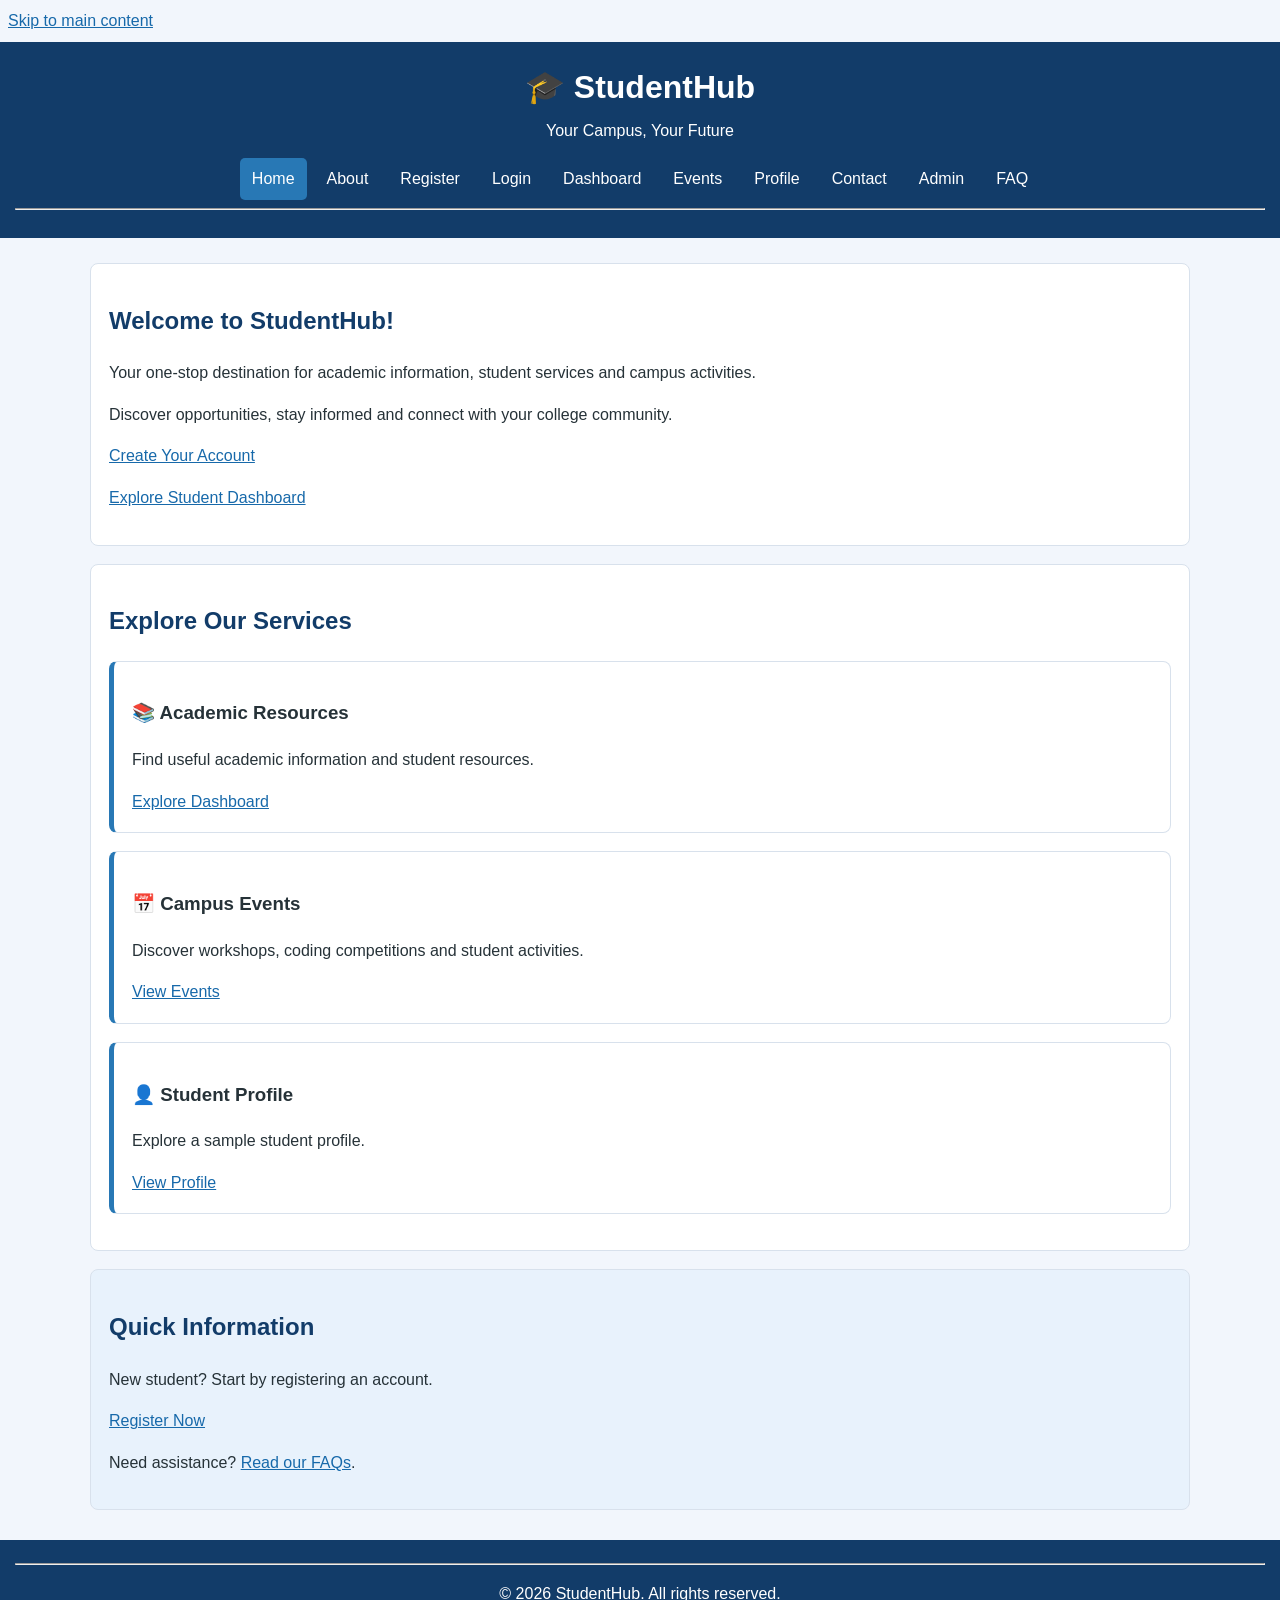
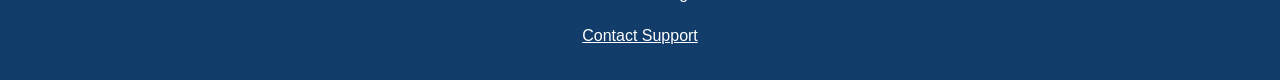
<file: index.html>
<!DOCTYPE html>
<html lang="en">
<head>
    <meta charset="UTF-8">
    <meta name="viewport" content="width=device-width, initial-scale=1.0">
    <title>StudentHub | Home</title>
    <link rel="stylesheet" href="style.css">
</head>
<body>
<a href="#main-content">Skip to main content</a>
<header>
    <h1>🎓 StudentHub</h1>
    <p>Your Campus, Your Future</p>
    <nav aria-label="Main navigation">
        <ul>
            <li><a href="index.html" aria-current="page">Home</a></li>
            <li><a href="about.html">About</a></li>
            <li><a href="register.html">Register</a></li>
            <li><a href="login.html">Login</a></li>
            <li><a href="dashboard.html">Dashboard</a></li>
            <li><a href="events.html">Events</a></li>
            <li><a href="profile.html">Profile</a></li>
            <li><a href="contact.html">Contact</a></li>
            <li><a href="admin.html">Admin</a></li>
            <li><a href="faq.html">FAQ</a></li>
        </ul>
    </nav>
    <hr>
</header>

<main id="main-content">
    <section>
        <h2>Welcome to StudentHub!</h2>
        <p>Your one-stop destination for academic information, student services and campus activities.</p>
        <p>Discover opportunities, stay informed and connect with your college community.</p>
        <p><a href="register.html">Create Your Account</a></p>
        <p><a href="dashboard.html">Explore Student Dashboard</a></p>
    </section>

    <section>
        <h2>Explore Our Services</h2>
        <article>
            <h3>📚 Academic Resources</h3>
            <p>Find useful academic information and student resources.</p>
            <a href="dashboard.html">Explore Dashboard</a>
        </article>
        <article>
            <h3>📅 Campus Events</h3>
            <p>Discover workshops, coding competitions and student activities.</p>
            <a href="events.html">View Events</a>
        </article>
        <article>
            <h3>👤 Student Profile</h3>
            <p>Explore a sample student profile.</p>
            <a href="profile.html">View Profile</a>
        </article>
    </section>

    <aside>
        <h2>Quick Information</h2>
        <p>New student? Start by registering an account.</p>
        <p><a href="register.html">Register Now</a></p>
        <p>Need assistance? <a href="faq.html">Read our FAQs</a>.</p>
    </aside>
</main>

<footer>
    <hr>
    <p>&copy; 2026 StudentHub. All rights reserved.</p>
    <p><a href="contact.html">Contact Support</a></p>
</footer>
</body>
</html>
</file>
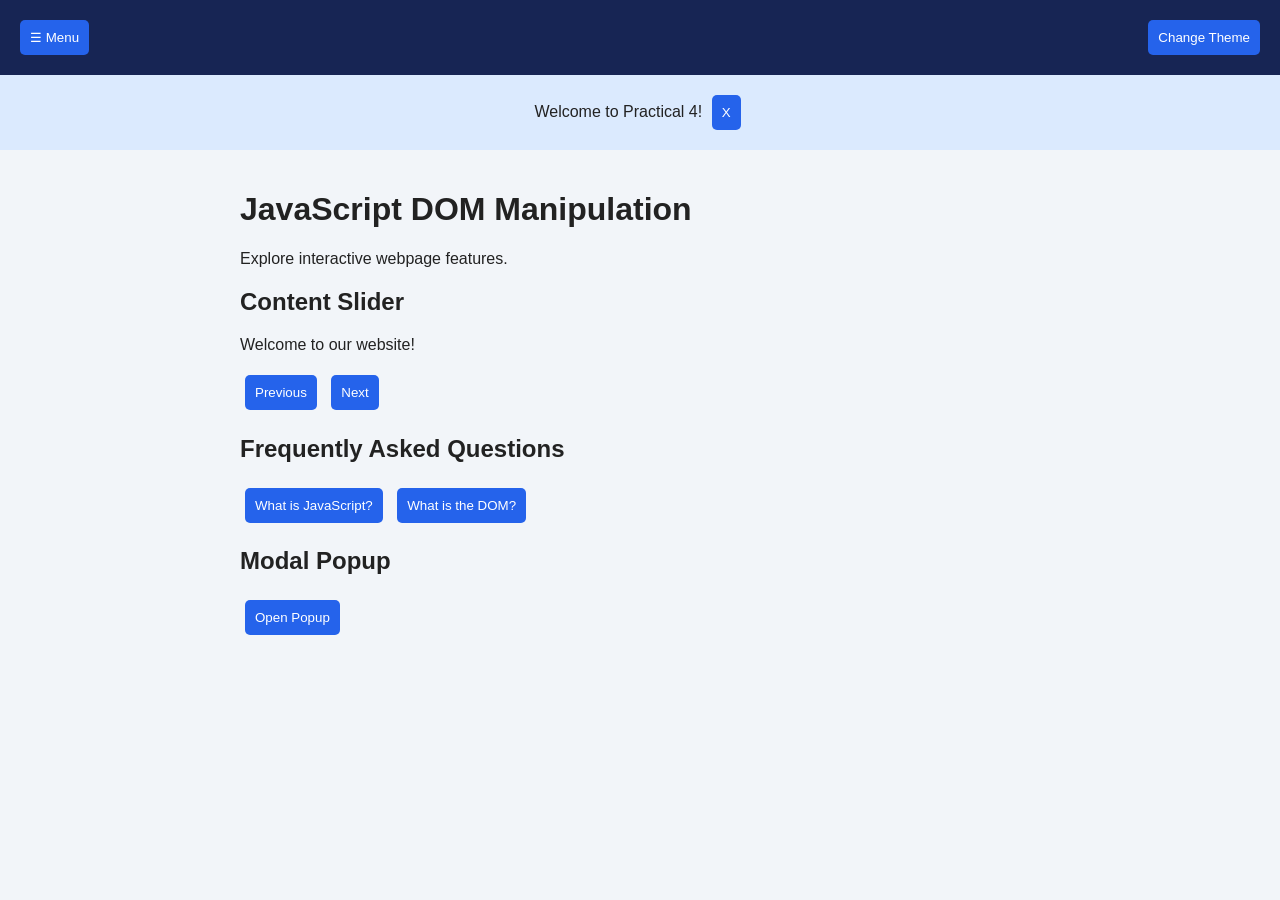
<file: practical4/index.html>
<!DOCTYPE html>
<html lang="en">
<head>
    <meta charset="UTF-8">
    <meta name="viewport" content="width=device-width, initial-scale=1.0">
    <title>Practical 4 - JavaScript Interactivity</title>
    <link rel="stylesheet" href="style.css">
</head>
<body>

    <nav>
        <button id="menuBtn">☰ Menu</button>
        <div id="menu">
            <a href="#home">Home</a>
            <a href="#faq">FAQ</a>
        </div>
        <button id="themeBtn">Change Theme</button>
    </nav>

    <div id="notice">
        Welcome to Practical 4!
        <button id="closeNotice">X</button>
    </div>

    <main id="home">
        <h1>JavaScript DOM Manipulation</h1>
        <p>Explore interactive webpage features.</p>

        <h2>Content Slider</h2>
        <p id="slide">Welcome to our website!</p>
        <button id="prevBtn">Previous</button>
        <button id="nextBtn">Next</button>

        <h2 id="faq">Frequently Asked Questions</h2>
        <button class="question">What is JavaScript?</button>
        <p class="answer">JavaScript makes webpages interactive.</p>

        <button class="question">What is the DOM?</button>
        <p class="answer">DOM represents the webpage as objects.</p>

        <h2>Modal Popup</h2>
        <button id="openModal">Open Popup</button>
    </main>

    <div id="modal" class="modal">
        <div class="modalContent">
            <button id="closeModal">X</button>
            <h2>Hello!</h2>
            <p>This is a JavaScript modal popup.</p>
        </div>
    </div>

    <script src="script.js"></script>
</body>
</html>
</file>
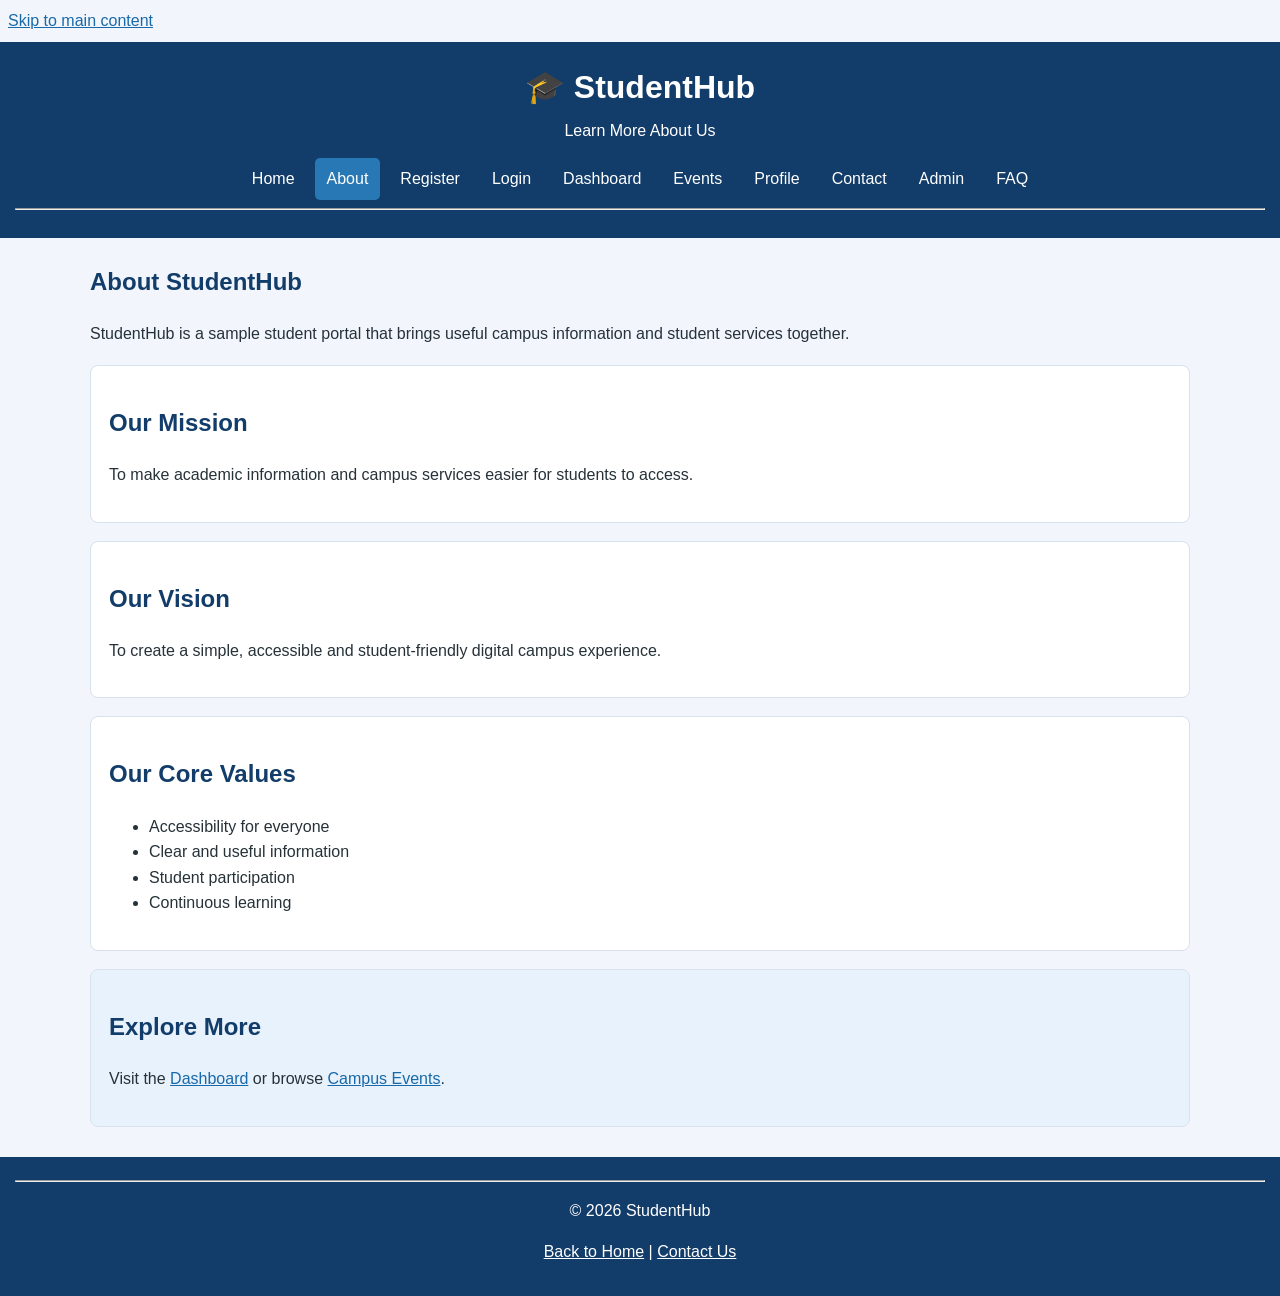
<file: about.html>
<!DOCTYPE html>
<html lang="en">
<head>
    <meta charset="UTF-8">
    <meta name="viewport" content="width=device-width, initial-scale=1.0">
    <title>StudentHub | About</title>
    <link rel="stylesheet" href="style.css">
</head>
<body>
<a href="#main-content">Skip to main content</a>
<header>
    <h1>🎓 StudentHub</h1>
    <p>Learn More About Us</p>
    <nav aria-label="Main navigation">
        <ul>
            <li><a href="index.html">Home</a></li>
            <li><a href="about.html" aria-current="page">About</a></li>
            <li><a href="register.html">Register</a></li>
            <li><a href="login.html">Login</a></li>
            <li><a href="dashboard.html">Dashboard</a></li>
            <li><a href="events.html">Events</a></li>
            <li><a href="profile.html">Profile</a></li>
            <li><a href="contact.html">Contact</a></li>
            <li><a href="admin.html">Admin</a></li>
            <li><a href="faq.html">FAQ</a></li>
        </ul>
    </nav>
    <hr>
</header>
<main id="main-content">
    <h2>About StudentHub</h2>
    <p>StudentHub is a sample student portal that brings useful campus information and student services together.</p>

    <section>
        <h2>Our Mission</h2>
        <p>To make academic information and campus services easier for students to access.</p>
    </section>
    <section>
        <h2>Our Vision</h2>
        <p>To create a simple, accessible and student-friendly digital campus experience.</p>
    </section>
    <section>
        <h2>Our Core Values</h2>
        <ul>
            <li>Accessibility for everyone</li>
            <li>Clear and useful information</li>
            <li>Student participation</li>
            <li>Continuous learning</li>
        </ul>
    </section>
    <aside>
        <h2>Explore More</h2>
        <p>Visit the <a href="dashboard.html">Dashboard</a> or browse <a href="events.html">Campus Events</a>.</p>
    </aside>
</main>
<footer>
    <hr>
    <p>&copy; 2026 StudentHub</p>
    <p><a href="index.html">Back to Home</a> | <a href="contact.html">Contact Us</a></p>
</footer>
</body>
</html>
</file>
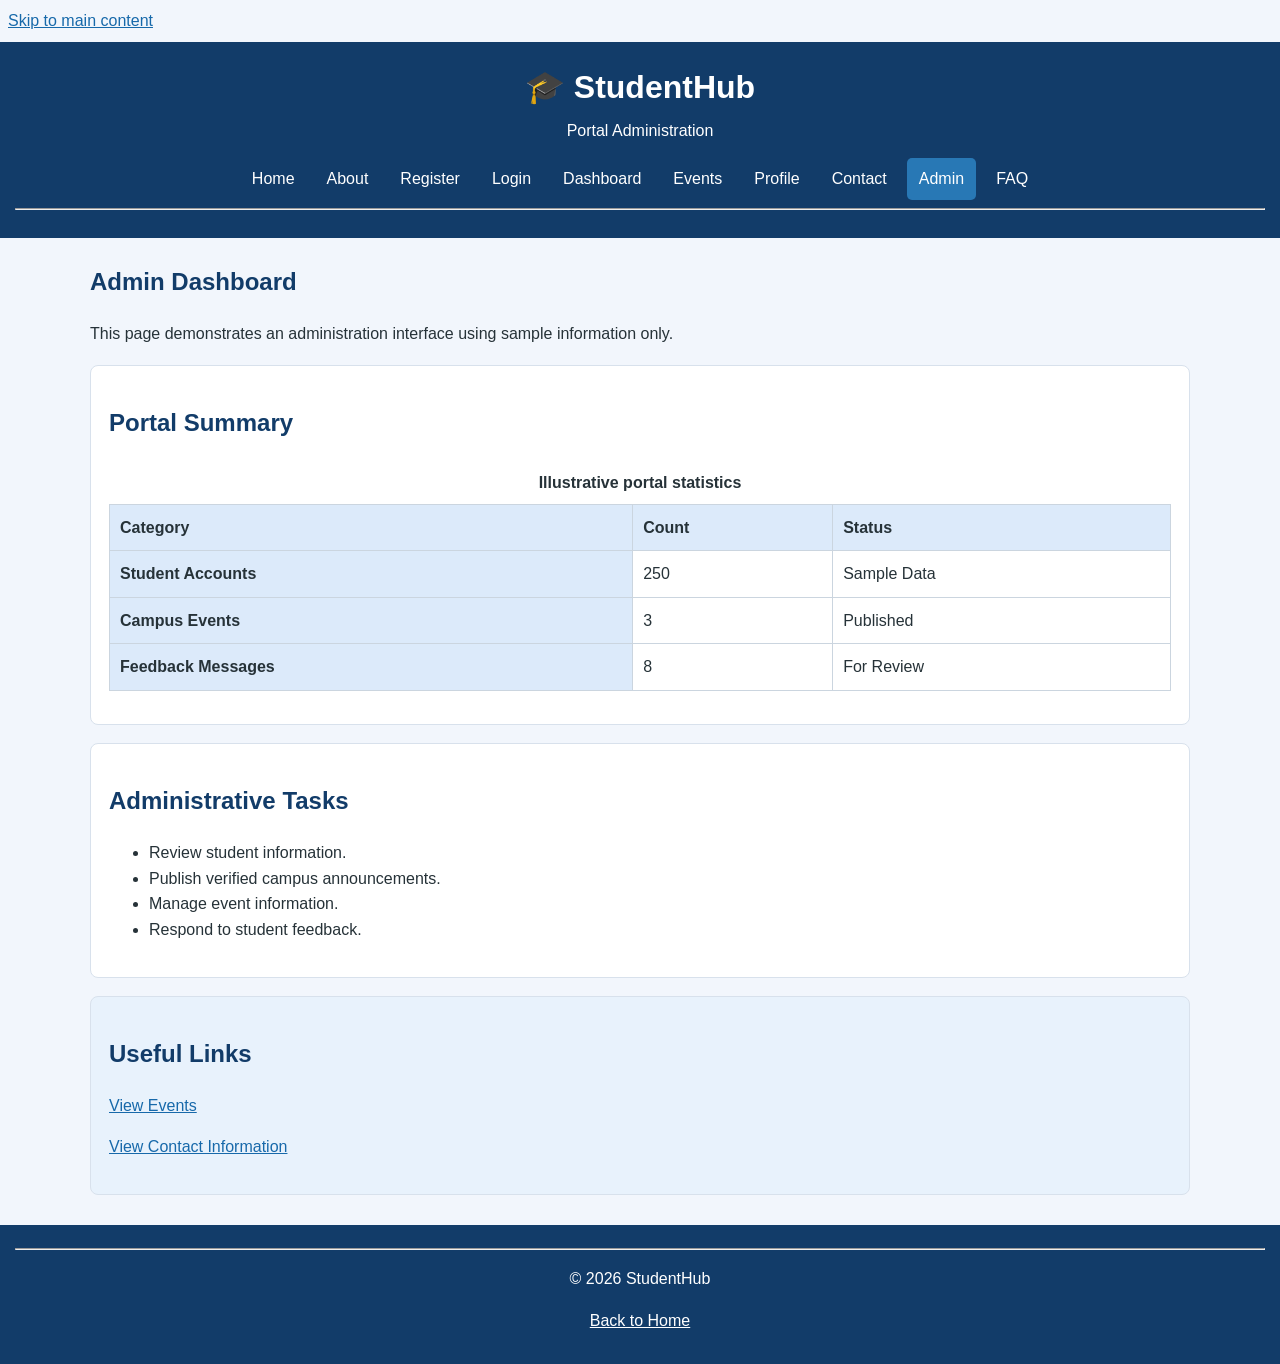
<file: admin.html>
<!DOCTYPE html>
<html lang="en">
<head>
    <meta charset="UTF-8">
    <meta name="viewport" content="width=device-width, initial-scale=1.0">
    <title>StudentHub | Admin</title>
    <link rel="stylesheet" href="style.css">
</head>
<body>
<a href="#main-content">Skip to main content</a>
<header>
    <h1>🎓 StudentHub</h1>
    <p>Portal Administration</p>
    <nav aria-label="Main navigation">
        <ul>
            <li><a href="index.html">Home</a></li>
            <li><a href="about.html">About</a></li>
            <li><a href="register.html">Register</a></li>
            <li><a href="login.html">Login</a></li>
            <li><a href="dashboard.html">Dashboard</a></li>
            <li><a href="events.html">Events</a></li>
            <li><a href="profile.html">Profile</a></li>
            <li><a href="contact.html">Contact</a></li>
            <li><a href="admin.html" aria-current="page">Admin</a></li>
            <li><a href="faq.html">FAQ</a></li>
        </ul>
    </nav>
    <hr>
</header>
<main id="main-content">
    <h2>Admin Dashboard</h2>
    <p>This page demonstrates an administration interface using sample information only.</p>

    <section>
        <h2>Portal Summary</h2>
        <table>
            <caption>Illustrative portal statistics</caption>
            <thead>
                <tr>
                    <th scope="col">Category</th>
                    <th scope="col">Count</th>
                    <th scope="col">Status</th>
                </tr>
            </thead>
            <tbody>
                <tr><th scope="row">Student Accounts</th><td>250</td><td>Sample Data</td></tr>
                <tr><th scope="row">Campus Events</th><td>3</td><td>Published</td></tr>
                <tr><th scope="row">Feedback Messages</th><td>8</td><td>For Review</td></tr>
            </tbody>
        </table>
    </section>

    <section>
        <h2>Administrative Tasks</h2>
        <ul>
            <li>Review student information.</li>
            <li>Publish verified campus announcements.</li>
            <li>Manage event information.</li>
            <li>Respond to student feedback.</li>
        </ul>
    </section>

    <aside>
        <h2>Useful Links</h2>
        <p><a href="events.html">View Events</a></p>
        <p><a href="contact.html">View Contact Information</a></p>
    </aside>
</main>
<footer>
    <hr>
    <p>&copy; 2026 StudentHub</p>
    <p><a href="index.html">Back to Home</a></p>
</footer>
</body>
</html>
</file>
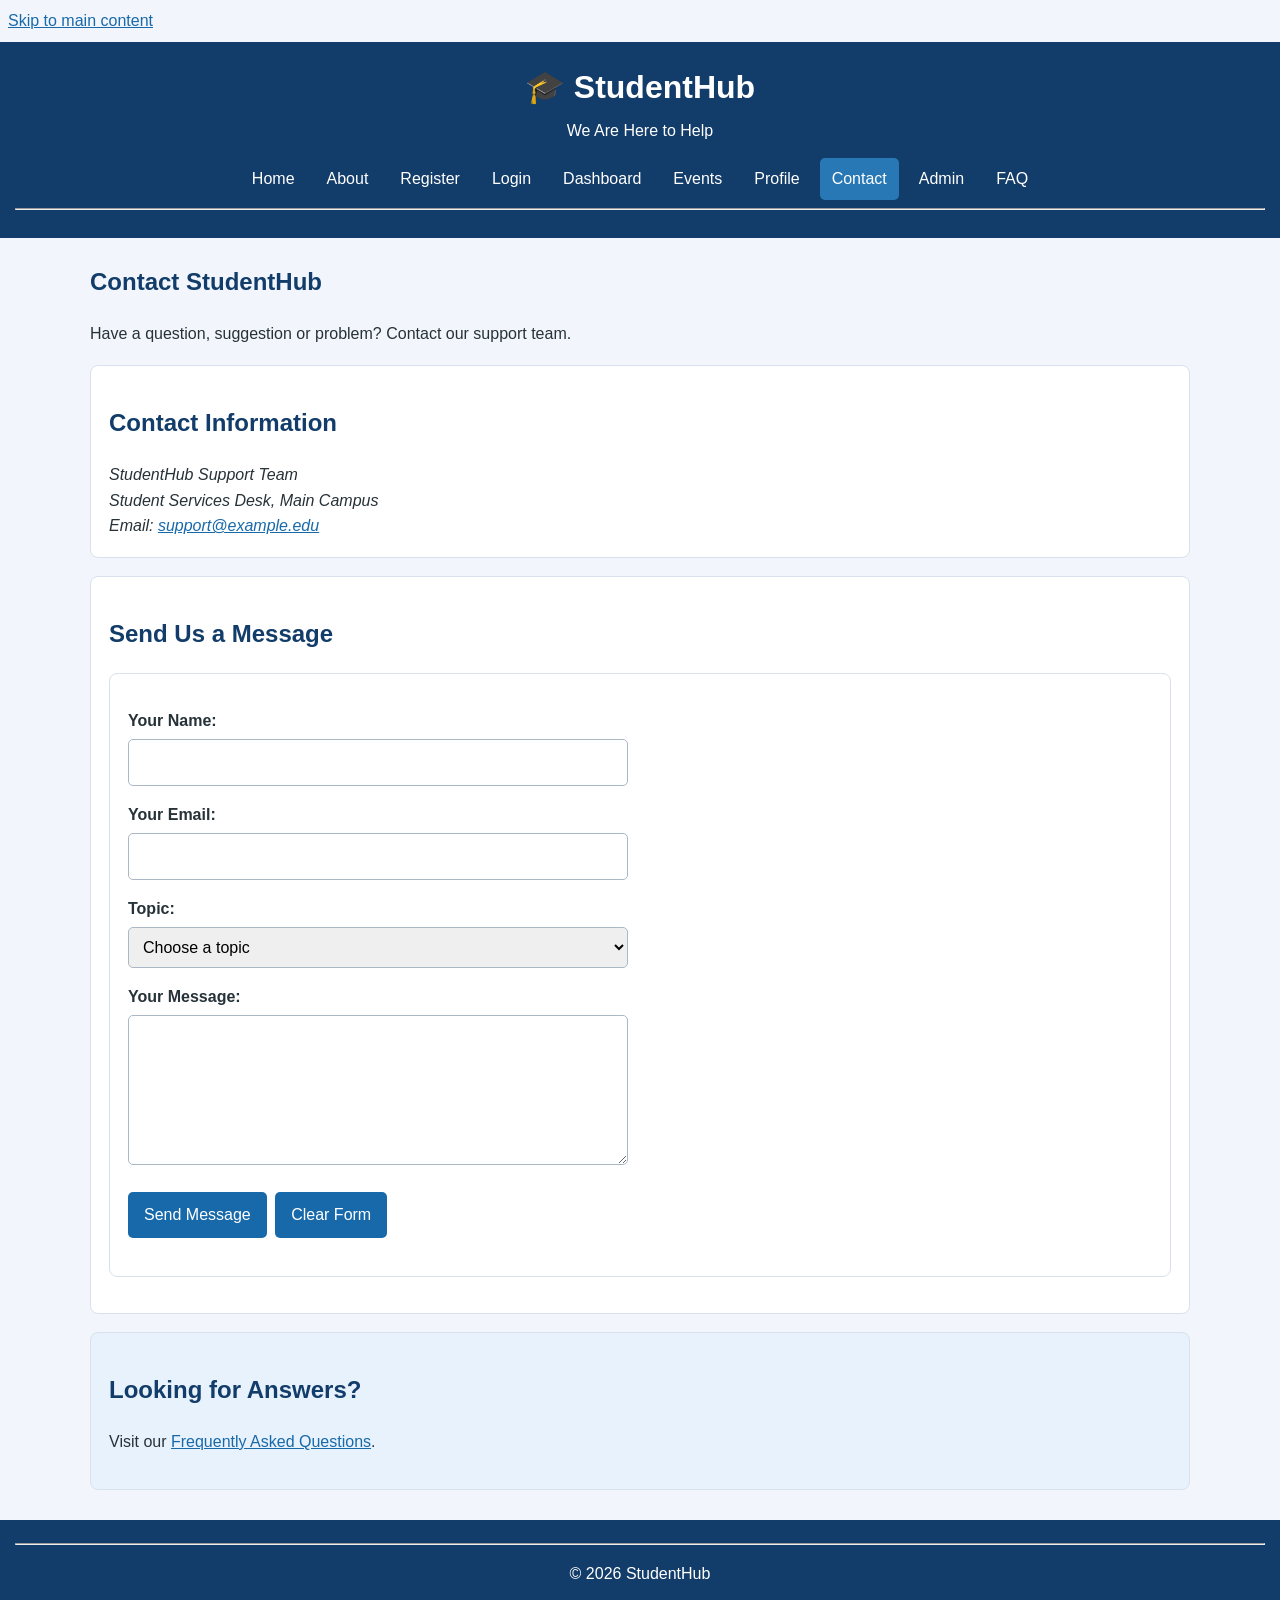
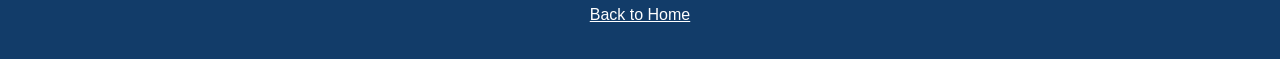
<file: contact.html>
<!DOCTYPE html>
<html lang="en">
<head>
    <meta charset="UTF-8">
    <meta name="viewport" content="width=device-width, initial-scale=1.0">
    <title>StudentHub | Contact</title>
    <link rel="stylesheet" href="style.css">
</head>
<body>
<a href="#main-content">Skip to main content</a>
<header>
    <h1>🎓 StudentHub</h1>
    <p>We Are Here to Help</p>
    <nav aria-label="Main navigation">
        <ul>
            <li><a href="index.html">Home</a></li>
            <li><a href="about.html">About</a></li>
            <li><a href="register.html">Register</a></li>
            <li><a href="login.html">Login</a></li>
            <li><a href="dashboard.html">Dashboard</a></li>
            <li><a href="events.html">Events</a></li>
            <li><a href="profile.html">Profile</a></li>
            <li><a href="contact.html" aria-current="page">Contact</a></li>
            <li><a href="admin.html">Admin</a></li>
            <li><a href="faq.html">FAQ</a></li>
        </ul>
    </nav>
    <hr>
</header>
<main id="main-content">
    <h2>Contact StudentHub</h2>
    <p>Have a question, suggestion or problem? Contact our support team.</p>

    <section>
        <h2>Contact Information</h2>
        <address>
            StudentHub Support Team<br>
            Student Services Desk, Main Campus<br>
            Email: <a href="mailto:support@example.edu">support@example.edu</a>
        </address>
    </section>

    <section>
        <h2>Send Us a Message</h2>
        <form action="#" method="get">
            <p>
                <label for="name">Your Name:</label><br>
                <input type="text" id="name" name="name" autocomplete="name" required>
            </p>
            <p>
                <label for="email">Your Email:</label><br>
                <input type="email" id="email" name="email" autocomplete="email" required>
            </p>
            <p>
                <label for="topic">Topic:</label><br>
                <select id="topic" name="topic" required>
                    <option value="">Choose a topic</option>
                    <option>Account Support</option>
                    <option>Campus Events</option>
                    <option>Technical Problem</option>
                    <option>General Feedback</option>
                </select>
            </p>
            <p>
                <label for="message">Your Message:</label><br>
                <textarea id="message" name="message" rows="5" cols="35" required></textarea>
            </p>
            <p>
                <button type="submit">Send Message</button>
                <button type="reset">Clear Form</button>
            </p>
        </form>
    </section>

    <aside>
        <h2>Looking for Answers?</h2>
        <p>Visit our <a href="faq.html">Frequently Asked Questions</a>.</p>
    </aside>
</main>
<footer>
    <hr>
    <p>&copy; 2026 StudentHub</p>
    <p><a href="index.html">Back to Home</a></p>
</footer>
</body>
</html>
</file>
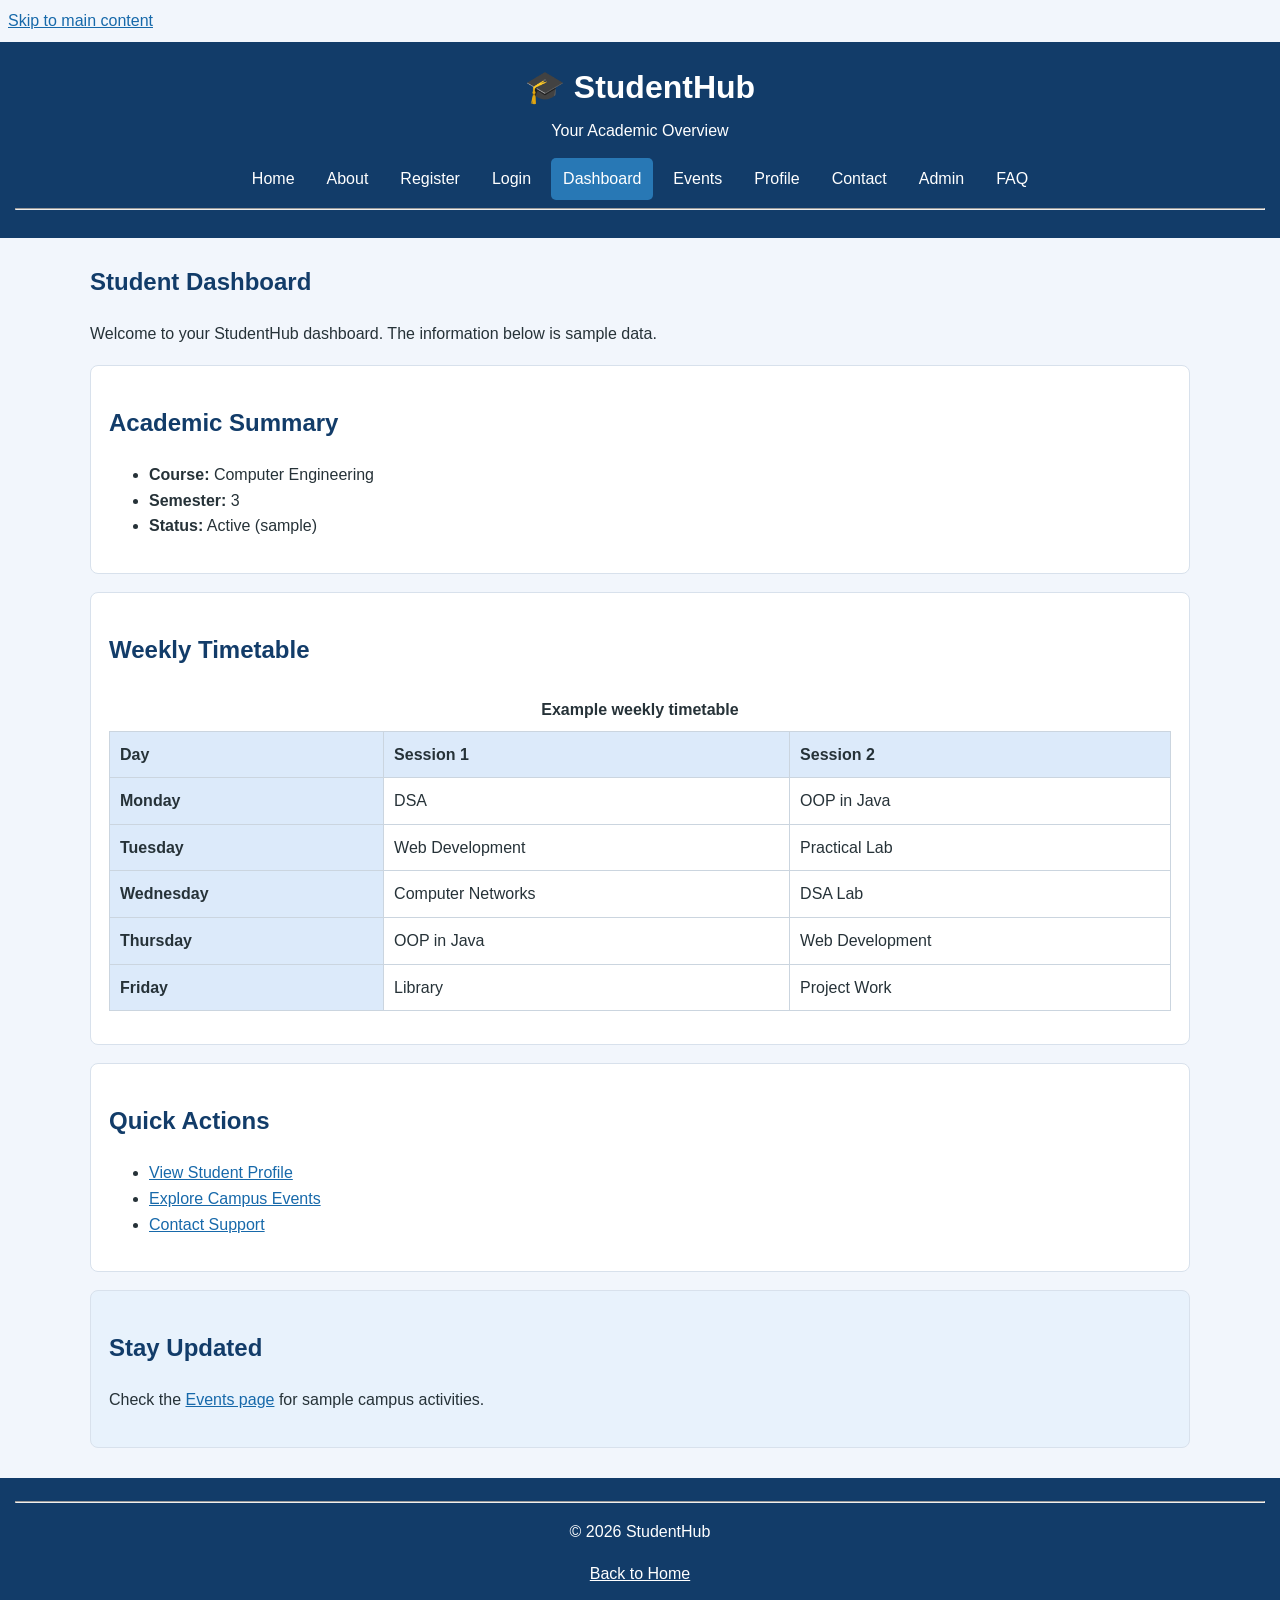
<file: dashboard.html>
<!DOCTYPE html>
<html lang="en">
<head>
    <meta charset="UTF-8">
    <meta name="viewport" content="width=device-width, initial-scale=1.0">
    <title>StudentHub | Dashboard</title>
    <link rel="stylesheet" href="style.css">
</head>
<body>
<a href="#main-content">Skip to main content</a>
<header>
    <h1>🎓 StudentHub</h1>
    <p>Your Academic Overview</p>
    <nav aria-label="Main navigation">
        <ul>
            <li><a href="index.html">Home</a></li>
            <li><a href="about.html">About</a></li>
            <li><a href="register.html">Register</a></li>
            <li><a href="login.html">Login</a></li>
            <li><a href="dashboard.html" aria-current="page">Dashboard</a></li>
            <li><a href="events.html">Events</a></li>
            <li><a href="profile.html">Profile</a></li>
            <li><a href="contact.html">Contact</a></li>
            <li><a href="admin.html">Admin</a></li>
            <li><a href="faq.html">FAQ</a></li>
        </ul>
    </nav>
    <hr>
</header>
<main id="main-content">
    <h2>Student Dashboard</h2>
    <p>Welcome to your StudentHub dashboard. The information below is sample data.</p>

    <section>
        <h2>Academic Summary</h2>
        <ul>
            <li><strong>Course:</strong> Computer Engineering</li>
            <li><strong>Semester:</strong> 3</li>
            <li><strong>Status:</strong> Active (sample)</li>
        </ul>
    </section>

    <section>
        <h2>Weekly Timetable</h2>
        <table>
            <caption>Example weekly timetable</caption>
            <thead>
                <tr>
                    <th scope="col">Day</th>
                    <th scope="col">Session 1</th>
                    <th scope="col">Session 2</th>
                </tr>
            </thead>
            <tbody>
                <tr><th scope="row">Monday</th><td>DSA</td><td>OOP in Java</td></tr>
                <tr><th scope="row">Tuesday</th><td>Web Development</td><td>Practical Lab</td></tr>
                <tr><th scope="row">Wednesday</th><td>Computer Networks</td><td>DSA Lab</td></tr>
                <tr><th scope="row">Thursday</th><td>OOP in Java</td><td>Web Development</td></tr>
                <tr><th scope="row">Friday</th><td>Library</td><td>Project Work</td></tr>
            </tbody>
        </table>
    </section>

    <section>
        <h2>Quick Actions</h2>
        <ul>
            <li><a href="profile.html">View Student Profile</a></li>
            <li><a href="events.html">Explore Campus Events</a></li>
            <li><a href="contact.html">Contact Support</a></li>
        </ul>
    </section>

    <aside>
        <h2>Stay Updated</h2>
        <p>Check the <a href="events.html">Events page</a> for sample campus activities.</p>
    </aside>
</main>
<footer>
    <hr>
    <p>&copy; 2026 StudentHub</p>
    <p><a href="index.html">Back to Home</a></p>
</footer>
</body>
</html>
</file>
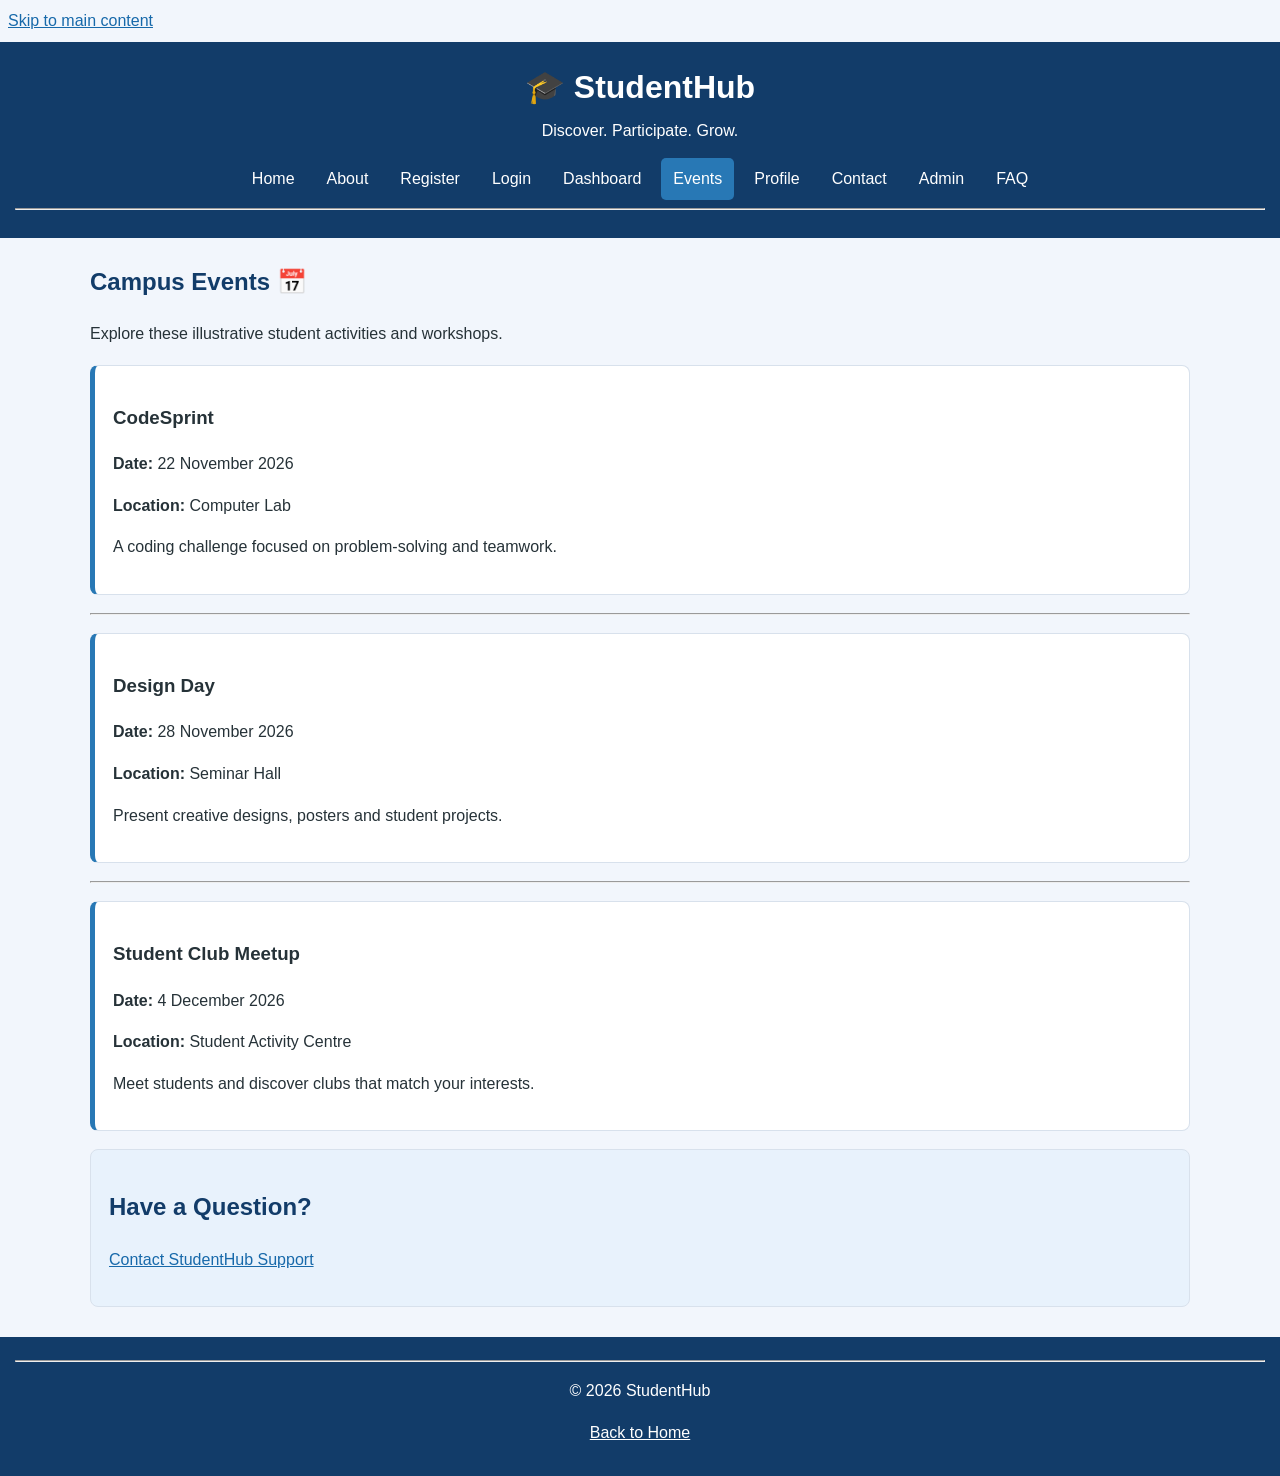
<file: events.html>
<!DOCTYPE html>
<html lang="en">
<head>
    <meta charset="UTF-8">
    <meta name="viewport" content="width=device-width, initial-scale=1.0">
    <title>StudentHub | Events</title>
    <link rel="stylesheet" href="style.css">
</head>
<body>
<a href="#main-content">Skip to main content</a>
<header>
    <h1>🎓 StudentHub</h1>
    <p>Discover. Participate. Grow.</p>
    <nav aria-label="Main navigation">
        <ul>
            <li><a href="index.html">Home</a></li>
            <li><a href="about.html">About</a></li>
            <li><a href="register.html">Register</a></li>
            <li><a href="login.html">Login</a></li>
            <li><a href="dashboard.html">Dashboard</a></li>
            <li><a href="events.html" aria-current="page">Events</a></li>
            <li><a href="profile.html">Profile</a></li>
            <li><a href="contact.html">Contact</a></li>
            <li><a href="admin.html">Admin</a></li>
            <li><a href="faq.html">FAQ</a></li>
        </ul>
    </nav>
    <hr>
</header>
<main id="main-content">
    <h2>Campus Events 📅</h2>
    <p>Explore these illustrative student activities and workshops.</p>

    <article>
        <h3>CodeSprint</h3>
        <p><strong>Date:</strong> 22 November 2026</p>
        <p><strong>Location:</strong> Computer Lab</p>
        <p>A coding challenge focused on problem-solving and teamwork.</p>
    </article>
    <hr>
    <article>
        <h3>Design Day</h3>
        <p><strong>Date:</strong> 28 November 2026</p>
        <p><strong>Location:</strong> Seminar Hall</p>
        <p>Present creative designs, posters and student projects.</p>
    </article>
    <hr>
    <article>
        <h3>Student Club Meetup</h3>
        <p><strong>Date:</strong> 4 December 2026</p>
        <p><strong>Location:</strong> Student Activity Centre</p>
        <p>Meet students and discover clubs that match your interests.</p>
    </article>

    <aside>
        <h2>Have a Question?</h2>
        <p><a href="contact.html">Contact StudentHub Support</a></p>
    </aside>
</main>
<footer>
    <hr>
    <p>&copy; 2026 StudentHub</p>
    <p><a href="index.html">Back to Home</a></p>
</footer>
</body>
</html>
</file>
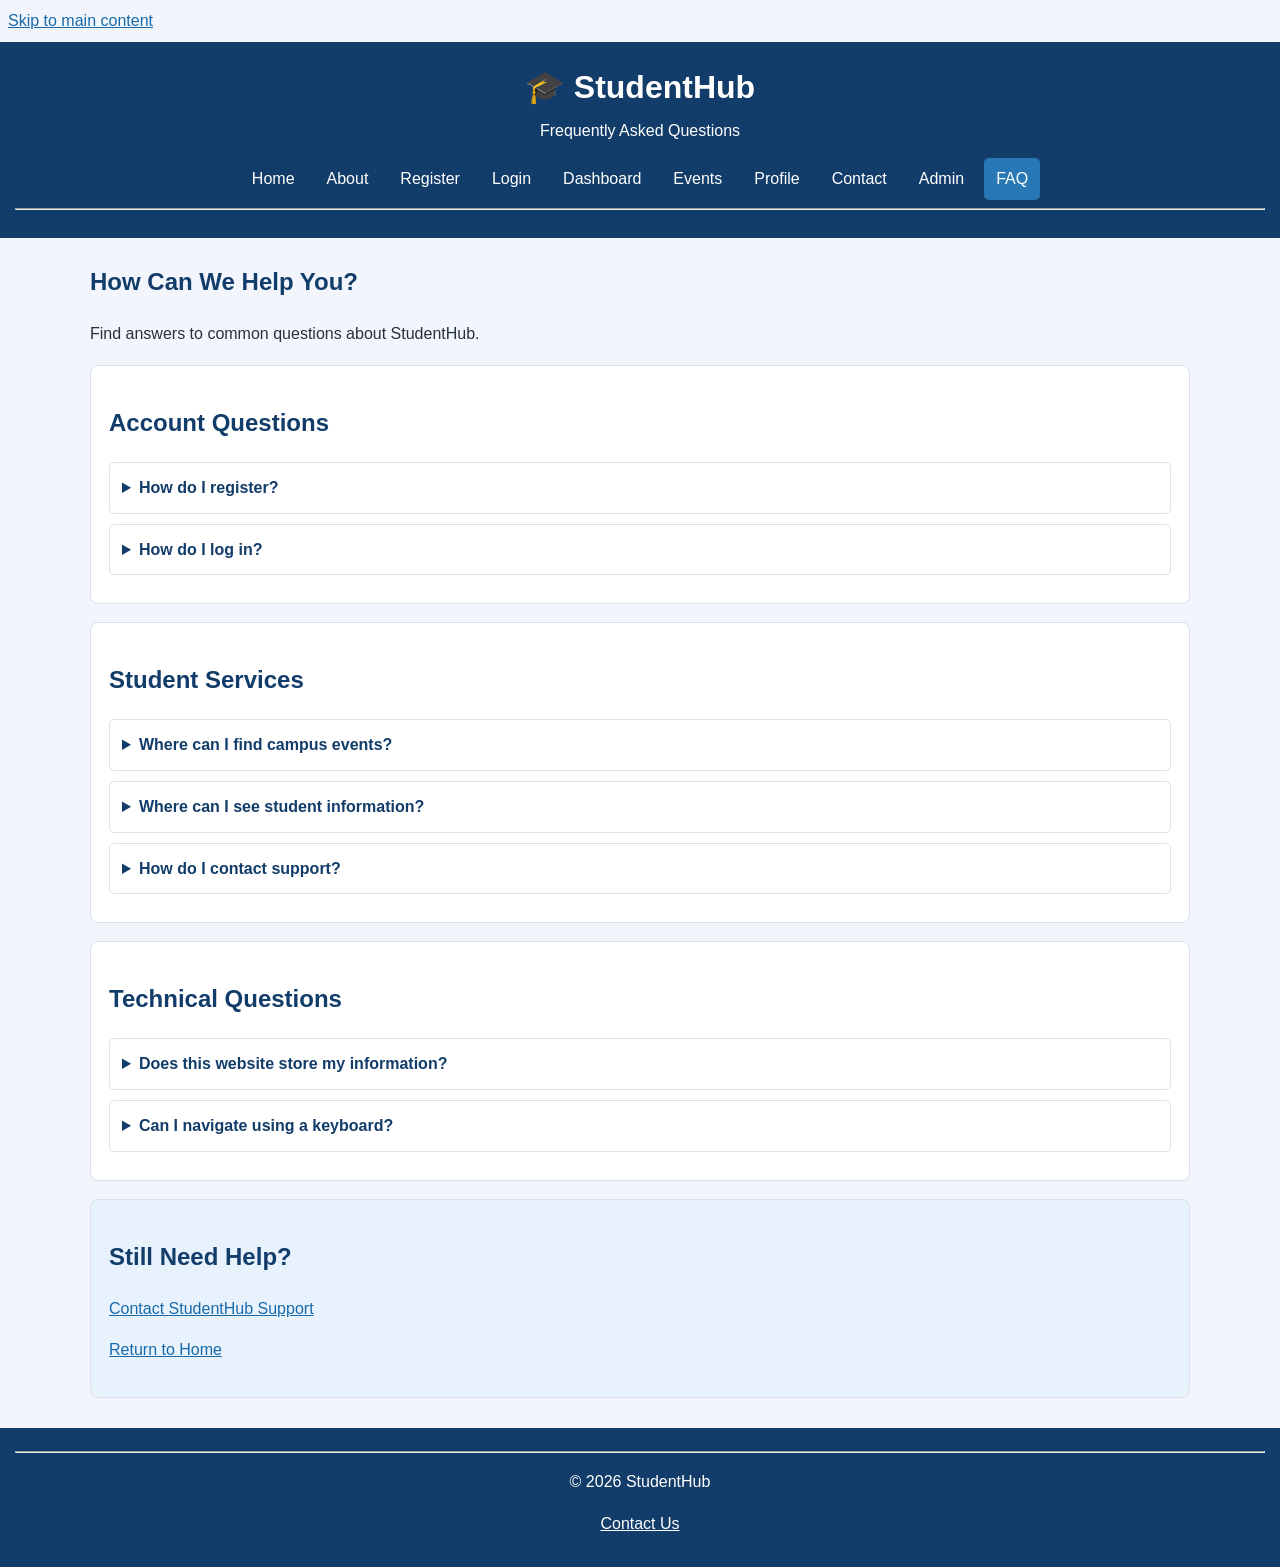
<file: faq.html>
<!DOCTYPE html>
<html lang="en">
<head>
    <meta charset="UTF-8">
    <meta name="viewport" content="width=device-width, initial-scale=1.0">
    <title>StudentHub | FAQ</title>
    <link rel="stylesheet" href="style.css">
</head>
<body>
<a href="#main-content">Skip to main content</a>
<header>
    <h1>🎓 StudentHub</h1>
    <p>Frequently Asked Questions</p>
    <nav aria-label="Main navigation">
        <ul>
            <li><a href="index.html">Home</a></li>
            <li><a href="about.html">About</a></li>
            <li><a href="register.html">Register</a></li>
            <li><a href="login.html">Login</a></li>
            <li><a href="dashboard.html">Dashboard</a></li>
            <li><a href="events.html">Events</a></li>
            <li><a href="profile.html">Profile</a></li>
            <li><a href="contact.html">Contact</a></li>
            <li><a href="admin.html">Admin</a></li>
            <li><a href="faq.html" aria-current="page">FAQ</a></li>
        </ul>
    </nav>
    <hr>
</header>
<main id="main-content">
    <h2>How Can We Help You?</h2>
    <p>Find answers to common questions about StudentHub.</p>

    <section>
        <h2>Account Questions</h2>
        <details>
            <summary>How do I register?</summary>
            <p>Visit the <a href="register.html">Register page</a> and complete the form.</p>
        </details>
        <details>
            <summary>How do I log in?</summary>
            <p>Open the <a href="login.html">Login page</a> and enter your account details.</p>
        </details>
    </section>

    <section>
        <h2>Student Services</h2>
        <details>
            <summary>Where can I find campus events?</summary>
            <p>Visit the <a href="events.html">Events page</a> to see sample activities.</p>
        </details>
        <details>
            <summary>Where can I see student information?</summary>
            <p>Visit the <a href="profile.html">Profile page</a>.</p>
        </details>
        <details>
            <summary>How do I contact support?</summary>
            <p>Open the <a href="contact.html">Contact page</a>.</p>
        </details>
    </section>

    <section>
        <h2>Technical Questions</h2>
        <details>
            <summary>Does this website store my information?</summary>
            <p>No. This is a static HTML demonstration and does not store information in a database.</p>
        </details>
        <details>
            <summary>Can I navigate using a keyboard?</summary>
            <p>Yes. Use the Tab key to move between links and controls and Enter to activate them.</p>
        </details>
    </section>

    <aside>
        <h2>Still Need Help?</h2>
        <p><a href="contact.html">Contact StudentHub Support</a></p>
        <p><a href="index.html">Return to Home</a></p>
    </aside>
</main>
<footer>
    <hr>
    <p>&copy; 2026 StudentHub</p>
    <p><a href="contact.html">Contact Us</a></p>
</footer>
</body>
</html>
</file>
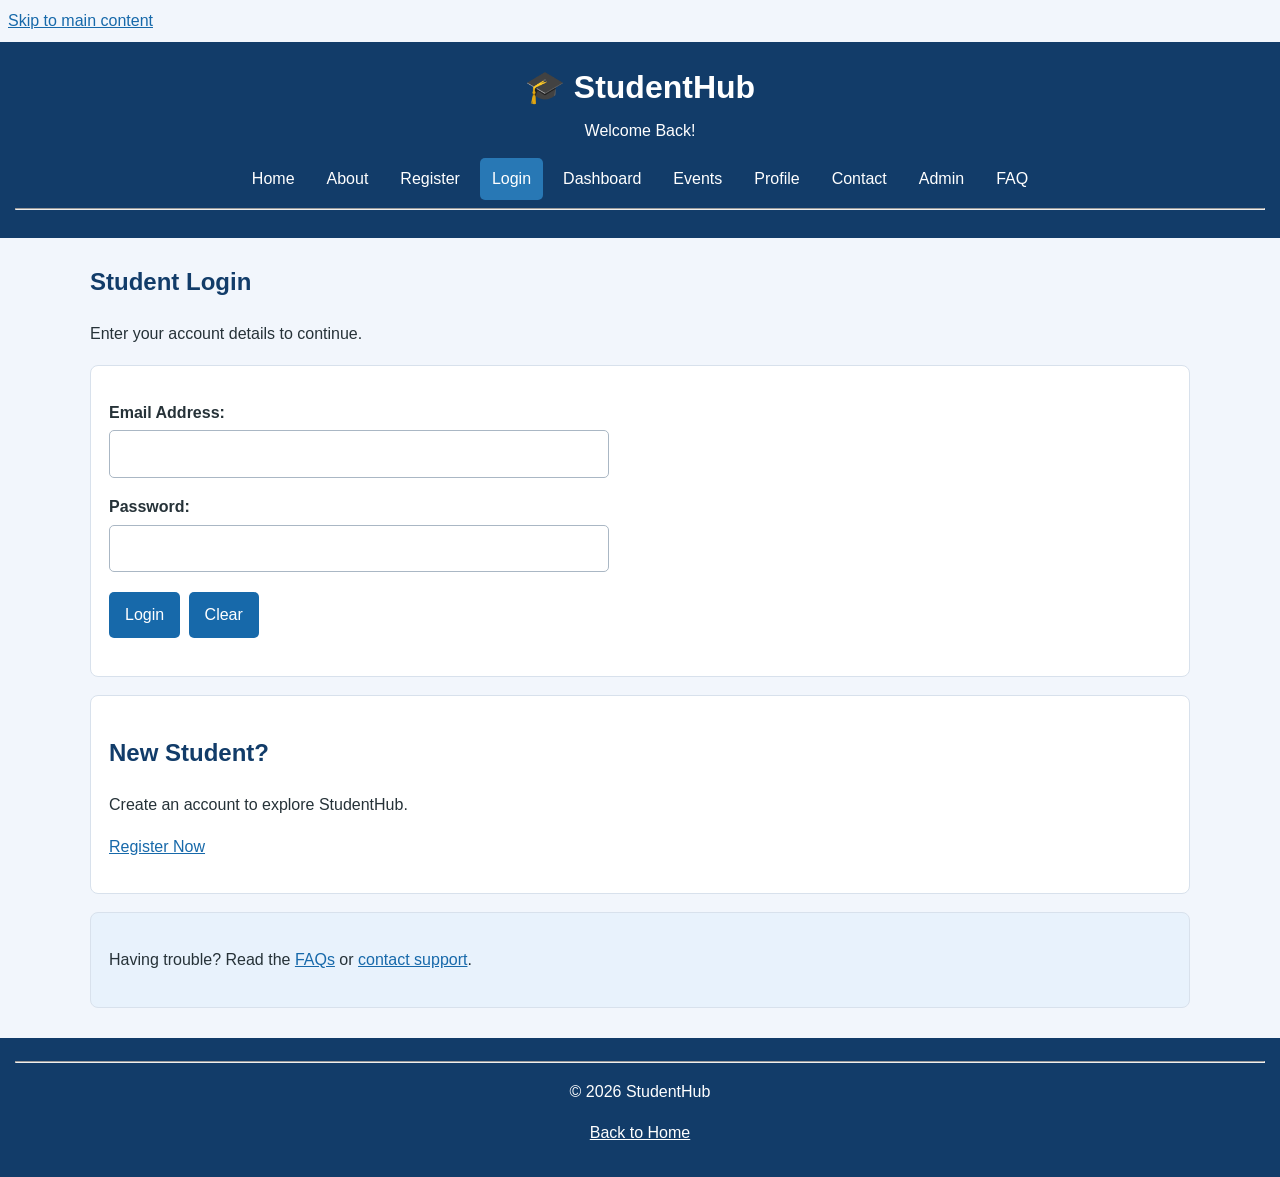
<file: login.html>
<!DOCTYPE html>
<html lang="en">
<head>
    <meta charset="UTF-8">
    <meta name="viewport" content="width=device-width, initial-scale=1.0">
    <title>StudentHub | Login</title>
    <link rel="stylesheet" href="style.css">
</head>
<body>
<a href="#main-content">Skip to main content</a>
<header>
    <h1>🎓 StudentHub</h1>
    <p>Welcome Back!</p>
    <nav aria-label="Main navigation">
        <ul>
            <li><a href="index.html">Home</a></li>
            <li><a href="about.html">About</a></li>
            <li><a href="register.html">Register</a></li>
            <li><a href="login.html" aria-current="page">Login</a></li>
            <li><a href="dashboard.html">Dashboard</a></li>
            <li><a href="events.html">Events</a></li>
            <li><a href="profile.html">Profile</a></li>
            <li><a href="contact.html">Contact</a></li>
            <li><a href="admin.html">Admin</a></li>
            <li><a href="faq.html">FAQ</a></li>
        </ul>
    </nav>
    <hr>
</header>
<main id="main-content">
    <h2>Student Login</h2>
    <p>Enter your account details to continue.</p>
    <form action="#" method="get">
        <p>
            <label for="login-email">Email Address:</label><br>
            <input type="email" id="login-email" name="email" autocomplete="username" required>
        </p>
        <p>
            <label for="login-password">Password:</label><br>
            <input type="password" id="login-password" name="password" autocomplete="current-password" required>
        </p>
        <p><button type="submit">Login</button> <button type="reset">Clear</button></p>
    </form>
    <section>
        <h2>New Student?</h2>
        <p>Create an account to explore StudentHub.</p>
        <p><a href="register.html">Register Now</a></p>
    </section>
    <aside>
        <p>Having trouble? Read the <a href="faq.html">FAQs</a> or <a href="contact.html">contact support</a>.</p>
    </aside>
</main>
<footer>
    <hr>
    <p>&copy; 2026 StudentHub</p>
    <p><a href="index.html">Back to Home</a></p>
</footer>
</body>
</html>
</file>
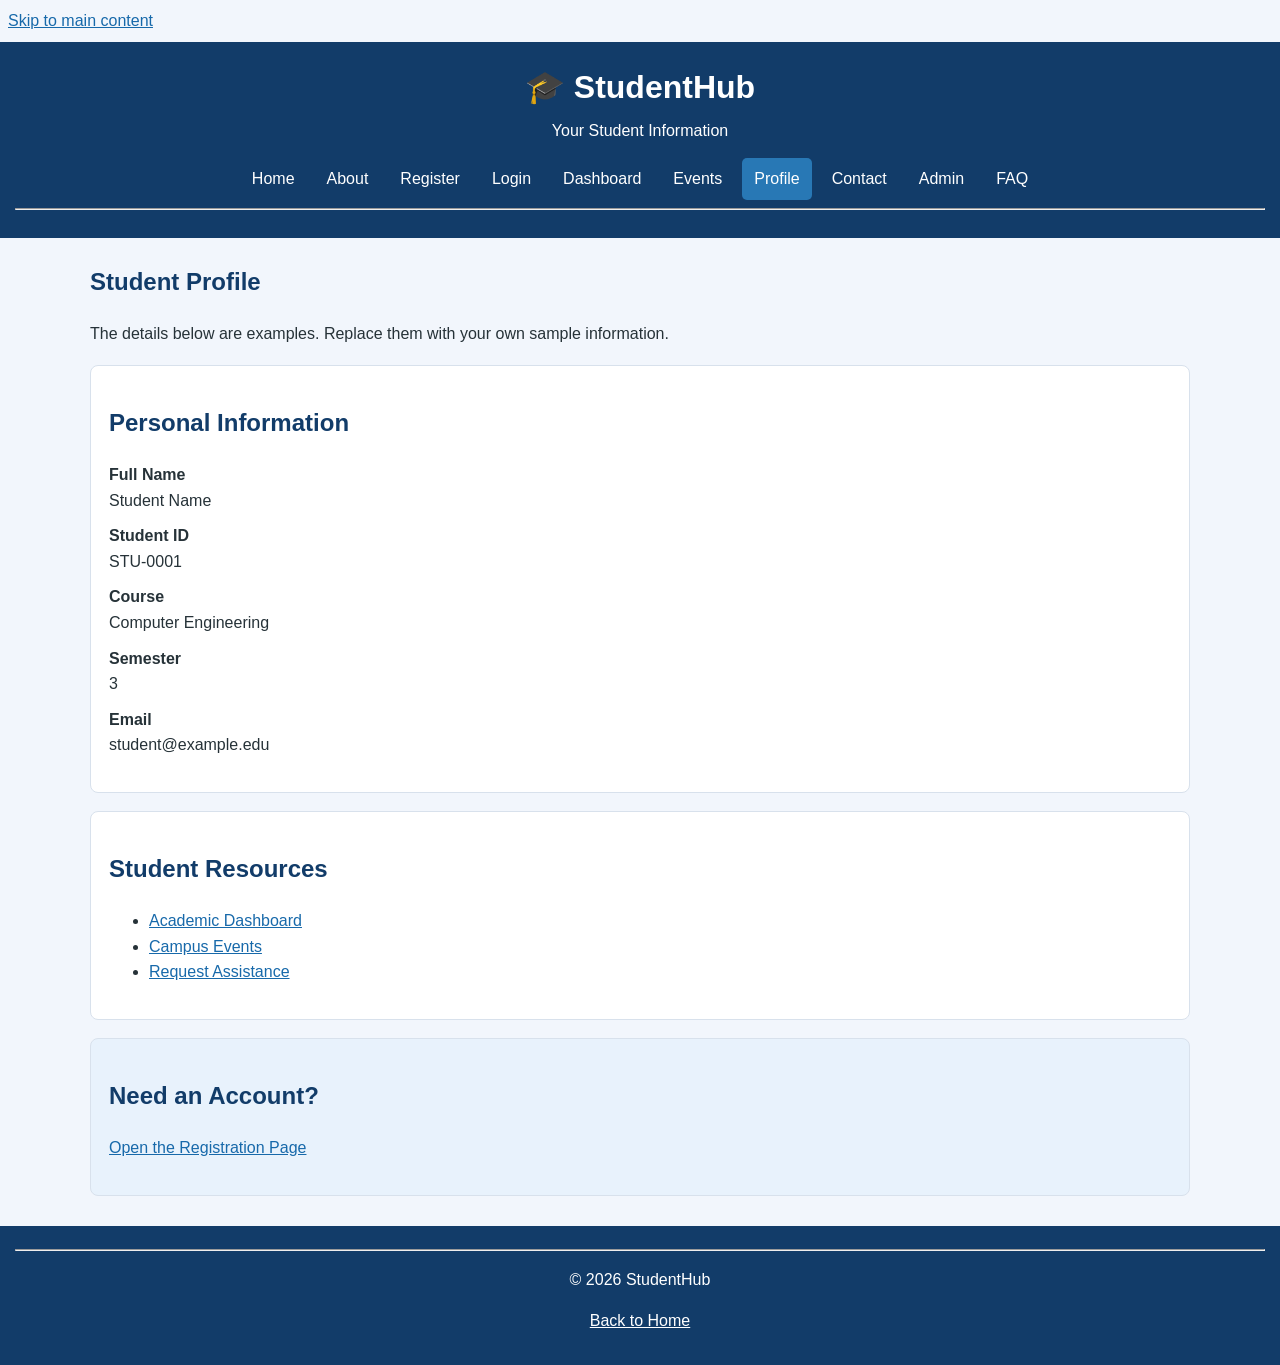
<file: profile.html>
<!DOCTYPE html>
<html lang="en">
<head>
    <meta charset="UTF-8">
    <meta name="viewport" content="width=device-width, initial-scale=1.0">
    <title>StudentHub | Profile</title>
    <link rel="stylesheet" href="style.css">
</head>
<body>
<a href="#main-content">Skip to main content</a>
<header>
    <h1>🎓 StudentHub</h1>
    <p>Your Student Information</p>
    <nav aria-label="Main navigation">
        <ul>
            <li><a href="index.html">Home</a></li>
            <li><a href="about.html">About</a></li>
            <li><a href="register.html">Register</a></li>
            <li><a href="login.html">Login</a></li>
            <li><a href="dashboard.html">Dashboard</a></li>
            <li><a href="events.html">Events</a></li>
            <li><a href="profile.html" aria-current="page">Profile</a></li>
            <li><a href="contact.html">Contact</a></li>
            <li><a href="admin.html">Admin</a></li>
            <li><a href="faq.html">FAQ</a></li>
        </ul>
    </nav>
    <hr>
</header>
<main id="main-content">
    <h2>Student Profile</h2>
    <p>The details below are examples. Replace them with your own sample information.</p>

    <section>
        <h2>Personal Information</h2>
        <dl>
            <dt><strong>Full Name</strong></dt>
            <dd>Student Name</dd>
            <dt><strong>Student ID</strong></dt>
            <dd>STU-0001</dd>
            <dt><strong>Course</strong></dt>
            <dd>Computer Engineering</dd>
            <dt><strong>Semester</strong></dt>
            <dd>3</dd>
            <dt><strong>Email</strong></dt>
            <dd>student@example.edu</dd>
        </dl>
    </section>

    <section>
        <h2>Student Resources</h2>
        <ul>
            <li><a href="dashboard.html">Academic Dashboard</a></li>
            <li><a href="events.html">Campus Events</a></li>
            <li><a href="contact.html">Request Assistance</a></li>
        </ul>
    </section>

    <aside>
        <h2>Need an Account?</h2>
        <p><a href="register.html">Open the Registration Page</a></p>
    </aside>
</main>
<footer>
    <hr>
    <p>&copy; 2026 StudentHub</p>
    <p><a href="index.html">Back to Home</a></p>
</footer>
</body>
</html>
</file>
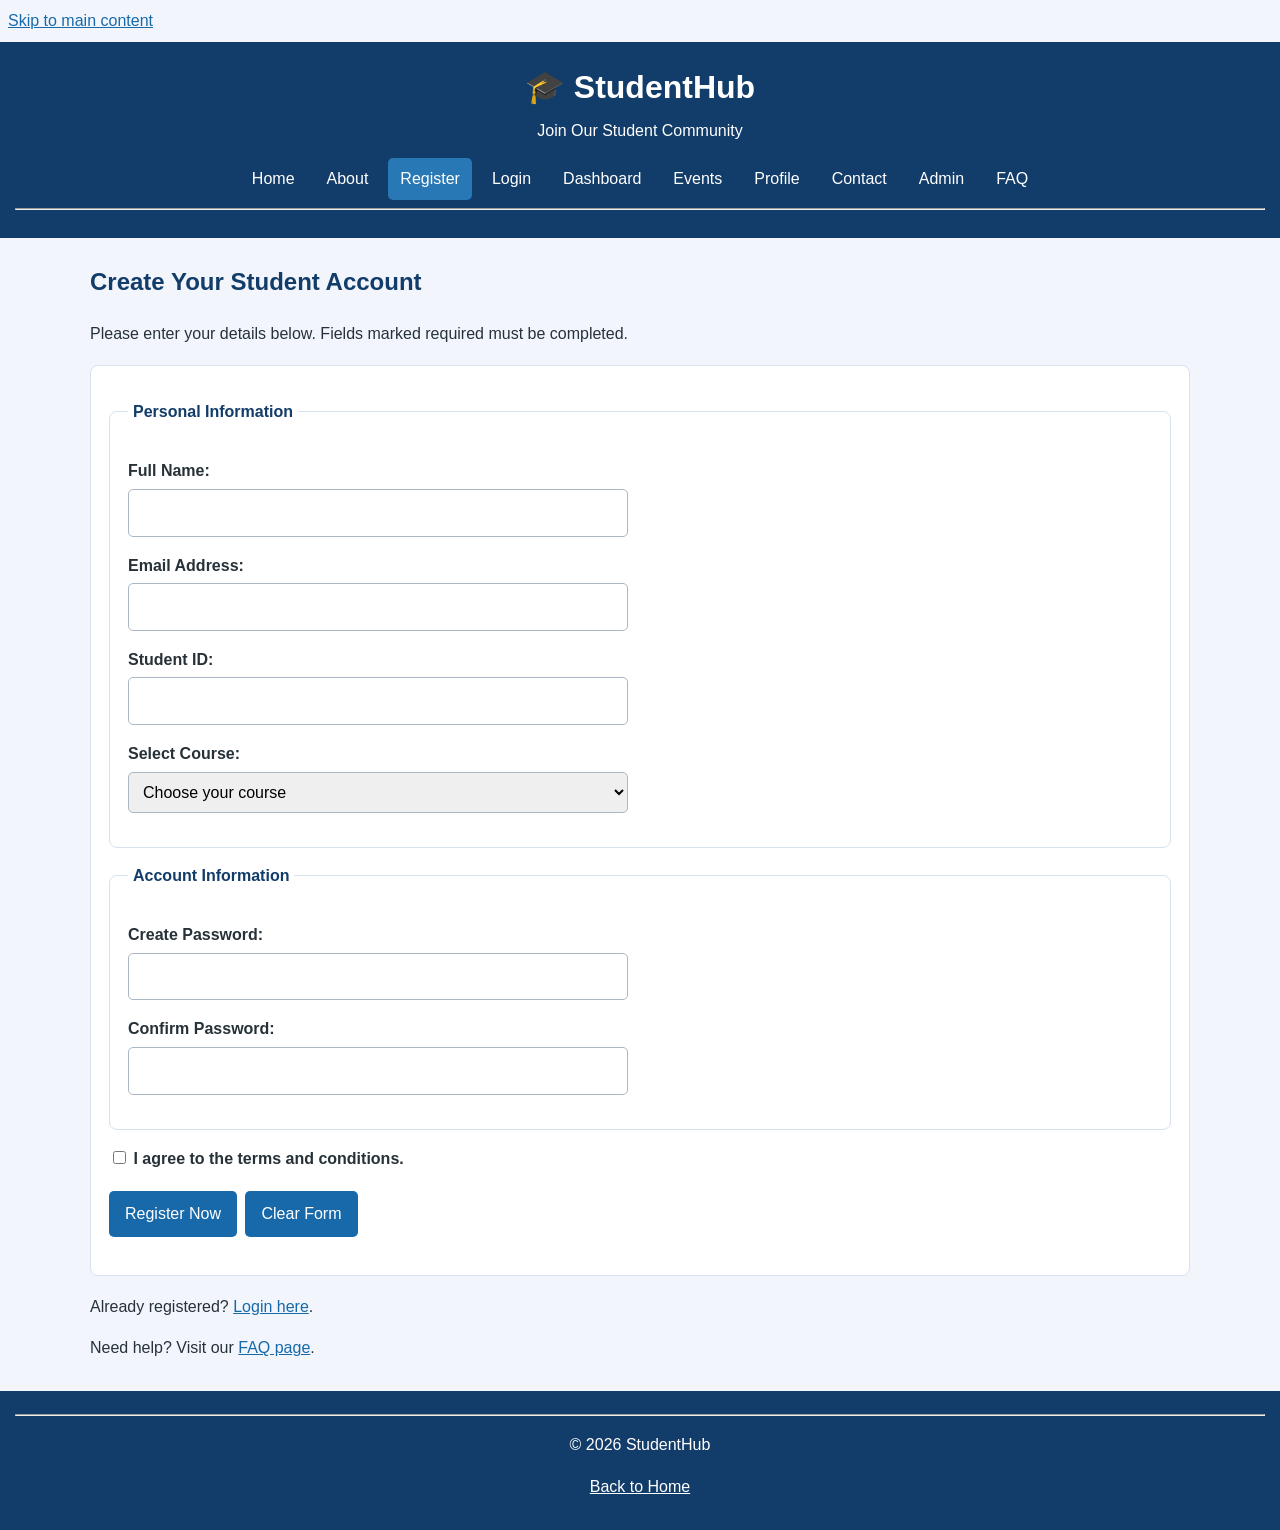
<file: register.html>
<!DOCTYPE html>
<html lang="en">
<head>
    <meta charset="UTF-8">
    <meta name="viewport" content="width=device-width, initial-scale=1.0">
    <title>StudentHub | Register</title>
    <link rel="stylesheet" href="style.css">
</head>
<body>
<a href="#main-content">Skip to main content</a>
<header>
    <h1>🎓 StudentHub</h1>
    <p>Join Our Student Community</p>
    <nav aria-label="Main navigation">
        <ul>
            <li><a href="index.html">Home</a></li>
            <li><a href="about.html">About</a></li>
            <li><a href="register.html" aria-current="page">Register</a></li>
            <li><a href="login.html">Login</a></li>
            <li><a href="dashboard.html">Dashboard</a></li>
            <li><a href="events.html">Events</a></li>
            <li><a href="profile.html">Profile</a></li>
            <li><a href="contact.html">Contact</a></li>
            <li><a href="admin.html">Admin</a></li>
            <li><a href="faq.html">FAQ</a></li>
        </ul>
    </nav>
    <hr>
</header>
<main id="main-content">
    <h2>Create Your Student Account</h2>
    <p>Please enter your details below. Fields marked required must be completed.</p>

    <form action="#" method="get">
        <fieldset>
            <legend>Personal Information</legend>
            <p>
                <label for="full-name">Full Name:</label><br>
                <input type="text" id="full-name" name="full-name" autocomplete="name" required>
            </p>
            <p>
                <label for="email">Email Address:</label><br>
                <input type="email" id="email" name="email" autocomplete="email" required>
            </p>
            <p>
                <label for="student-id">Student ID:</label><br>
                <input type="text" id="student-id" name="student-id" required>
            </p>
            <p>
                <label for="course">Select Course:</label><br>
                <select id="course" name="course" required>
                    <option value="">Choose your course</option>
                    <option>Computer Engineering</option>
                    <option>Information Technology</option>
                    <option>Mechanical Engineering</option>
                    <option>Electronics Engineering</option>
                    <option>Civil Engineering</option>
                </select>
            </p>
        </fieldset>

        <fieldset>
            <legend>Account Information</legend>
            <p>
                <label for="password">Create Password:</label><br>
                <input type="password" id="password" name="password" minlength="8" autocomplete="new-password" required>
            </p>
            <p>
                <label for="confirm-password">Confirm Password:</label><br>
                <input type="password" id="confirm-password" name="confirm-password" minlength="8" autocomplete="new-password" required>
            </p>
        </fieldset>

        <p>
            <input type="checkbox" id="terms" name="terms" required>
            <label for="terms">I agree to the terms and conditions.</label>
        </p>
        <p>
            <button type="submit">Register Now</button>
            <button type="reset">Clear Form</button>
        </p>
    </form>

    <p>Already registered? <a href="login.html">Login here</a>.</p>
    <p>Need help? Visit our <a href="faq.html">FAQ page</a>.</p>
</main>
<footer>
    <hr>
    <p>&copy; 2026 StudentHub</p>
    <p><a href="index.html">Back to Home</a></p>
</footer>
</body>
</html>
</file>
<file: style.css>
* {
    box-sizing: border-box;
}

body {
    margin: 0;
    padding: 0;
    font-family: Arial, sans-serif;
    line-height: 1.6;
    color: #263238;
    background-color: #f2f6fc;
}

/* Header */
header {
    background-color: #123c69;
    color: white;
    text-align: center;
    padding: 20px 15px;
}

header h1 {
    margin: 0;
}

header p {
    margin: 5px 0 15px;
}

/* Navigation using Flexbox */
nav ul {
    display: flex;
    flex-wrap: wrap;
    justify-content: center;
    gap: 8px;
    list-style: none;
    margin: 15px 0 0;
    padding: 0;
}

nav li {
    margin: 0;
}

nav a {
    display: block;
    padding: 8px 12px;
    color: white;
    text-decoration: none;
    border-radius: 5px;
}

nav a:hover,
nav a[aria-current="page"] {
    background-color: #2878b5;
}

/* Main content */
main {
    width: 90%;
    max-width: 1100px;
    margin: 25px auto;
}

h2 {
    color: #123c69;
}

section,
article,
aside,
form,
fieldset {
    background-color: white;
    padding: 18px;
    margin: 18px 0;
    border: 1px solid #d8e1ec;
    border-radius: 8px;
}

article {
    border-left: 5px solid #2878b5;
}

aside {
    background-color: #e8f2fc;
}

/* Links */
a {
    color: #1769aa;
}

a:hover {
    color: #0b3d70;
}

/* Forms */
label {
    font-weight: bold;
}

input,
select,
textarea {
    width: 100%;
    max-width: 500px;
    padding: 10px;
    margin-top: 5px;
    border: 1px solid #aab7c4;
    border-radius: 5px;
    font: inherit;
}

input[type="checkbox"] {
    width: auto;
}

button {
    background-color: #1769aa;
    color: white;
    padding: 10px 16px;
    border: none;
    border-radius: 5px;
    cursor: pointer;
    margin: 4px 4px 4px 0;
    font: inherit;
}

button:hover {
    background-color: #0b3d70;
}

fieldset {
    margin: 15px 0;
}

legend {
    color: #123c69;
    font-weight: bold;
    padding: 0 5px;
}

/* Tables */
table {
    width: 100%;
    border-collapse: collapse;
    margin: 15px 0;
    background-color: white;
}

caption {
    font-weight: bold;
    padding: 8px;
}

th,
td {
    border: 1px solid #cbd5df;
    padding: 10px;
    text-align: left;
}

th {
    background-color: #dceafa;
}

/* FAQ */
details {
    background-color: white;
    border: 1px solid #d8e1ec;
    border-radius: 5px;
    padding: 12px;
    margin: 10px 0;
}

summary {
    color: #123c69;
    font-weight: bold;
    cursor: pointer;
}

/* Profile details */
dt {
    font-weight: bold;
    margin-top: 10px;
}

dd {
    margin-left: 0;
}

/* Footer */
footer {
    background-color: #123c69;
    color: white;
    text-align: center;
    padding: 15px;
    margin-top: 30px;
}

footer a {
    color: white;
}

/* Keyboard focus */
a:focus,
button:focus,
input:focus,
select:focus,
textarea:focus,
summary:focus {
    outline: 2px solid #f0a500;
    outline-offset: 2px;
}

/* Skip link */
body > a:first-child {
    display: inline-block;
    margin: 8px;
}

/* Tablet and mobile screens */
@media (max-width: 768px) {
    main {
        width: 94%;
        margin: 15px auto;
    }

    nav ul {
        flex-direction: column;
        align-items: stretch;
    }

    nav a {
        text-align: center;
    }

    section,
    article,
    aside,
    form,
    fieldset {
        padding: 14px;
    }

    table {
        display: block;
        overflow-x: auto;
        white-space: nowrap;
    }
}

/* Small mobile screens */
@media (max-width: 480px) {
    header {
        padding: 15px 10px;
    }

    header h1 {
        font-size: 24px;
    }

    h2 {
        font-size: 21px;
    }

    button {
        width: 100%;
        margin: 5px 0;
    }
}
</file>
<file: practical4/style.css>
body {
    font-family: Arial, sans-serif;
    margin: 0;
    background: #f2f5f9;
    color: #222;
}

nav {
    background: #172554;
    padding: 15px;
    display: flex;
    justify-content: space-between;
    align-items: center;
}

button {
    padding: 10px;
    margin: 5px;
    cursor: pointer;
    border: none;
    border-radius: 5px;
    background: #2563eb;
    color: white;
}

nav a {
    color: white;
    margin: 8px;
}

main {
    padding: 20px;
    max-width: 800px;
    margin: auto;
}

#notice {
    background: #dbeafe;
    padding: 15px;
    text-align: center;
}

#menu {
    display: none;
}

.answer {
    display: none;
    background: white;
    padding: 10px;
}

.modal {
    display: none;
    position: fixed;
    inset: 0;
    background: rgba(0, 0, 0, 0.6);
    justify-content: center;
    align-items: center;
}

.modalContent {
    background: white;
    color: #222;
    padding: 25px;
    border-radius: 10px;
}

.dark {
    background: #111827;
    color: white;
}

.dark .answer {
    background: #374151;
    color: white;
}

.dark .modalContent {
    background: #374151;
    color: white;
}
</file>
